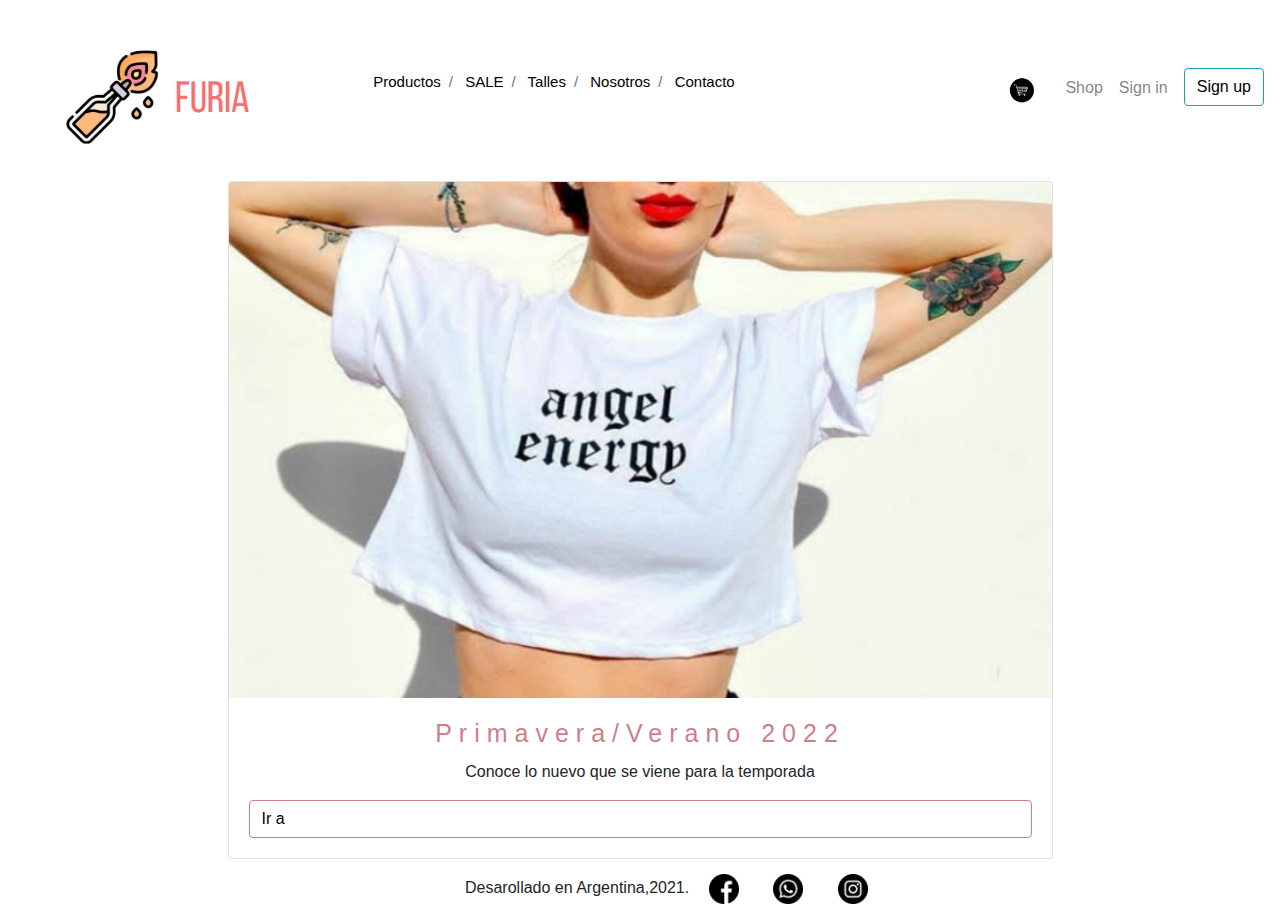
<file: index.html>
<!DOCTYPE html>
<html lang="es">
  <head>
    <meta charset="UTF-8" />
    <meta http-equiv="X-UA-Compatible" content="IE=edge" />
    <meta name="viewport" content="width=device-width, initial-scale=1.0" />
    <title>Furia</title>
    <link rel="icon" type="image/jpg" href="./Img/LOGO.jpg" />
    <link rel="stylesheet" href="./Assets/Css/formato.css" />
    <link rel="preconnect" href="https://fonts.googleapis.com" />
    <link rel="preconnect" href="https://fonts.gstatic.com" crossorigin />
    <link
      rel="stylesheet"
      href="https://maxcdn.bootstrapcdn.com/bootstrap/4.0.0/css/bootstrap.min.css"
      integrity="sha384-Gn5384xqQ1aoWXA+058RXPxPg6fy4IWvTNh0E263XmFcJlSAwiGgFAW/dAiS6JXm"
      crossorigin="anonymous"
    />
  </head>
  <body>
    <header>
      <section>
        <!-- Navbar -->
        <nav class="navbar navbar-expand-md navbar-light">
          <a class="navbar-brand">
            <img src="./Img/logonuevo.png" height="155" alt="Logo" />
          </a>

          <!-- Collapse button -->
          <button
            class="navbar-toggler"
            type="button"
            data-toggle="collapse"
            data-target="#basicExampleNav1"
            aria-controls="basicExampleNav1"
            aria-expanded="false"
            aria-label="Toggle navigation"
          >
            <span class="navbar-toggler-icon"></span>
          </button>

          <!-- navbar -->
          <ol class="breadcrumb">
            <li class="breadcrumb-item">
              <a class="waves-effect" a href="./Views/nosotros.html"
                >Productos</a
              >
            </li>
            <li class="breadcrumb-item">
              <a class="waves-effect" a href="./Views/sale.html">SALE</a>
            </li>
            <li class="breadcrumb-item">
              <a class="waves-effect" a href="./Views/tabladetalles.html"
                >Talles</a
              >
            </li>
            <li class="breadcrumb-item">
              <a class="waves-effect" a href="./Views/nosotros.html"
                >Nosotros</a
              >
            </li>
            <li class="breadcrumb-item">
              <a class="waves-effect" a href="./Views/contacto.html"
                >Contacto</a
              >
            </li>
          </ol>

          <!-- Links -->
          <div class="navbar-collapse" id="basiconav">
            <!-- Right nav -->
            <ul class="navbar-nav ml-auto">
              <li class="nav-item">
                <a href="#!" class="nav-link navbar-link-2 waves-effect">
                  <img
                    src="./Img/carrito.jpg"
                    height="30"
                    alt="carrito compras"
                  />
                  <i class="fas fa-shopping-cart fa-lg"></i>
                </a>
              </li>
              <li class="nav-item">
                <a href="#!" class="nav-link waves-effect"> Shop </a>
              </li>
              <li class="nav-item">
                <a href="#!" class="nav-link waves-effect"> Sign in </a>
              </li>
              <li class="nav-item pl-2 mb-2 mb-md-0">
                <a
                  href="#!"
                  type="button"
                  class="
                    btn btn-outline-info btn-md btn-rounded btn-navbar
                    waves-effect waves-light
                  "
                  >Sign up</a
                >
              </li>
            </ul>
          </div>
        </nav>
      </section>
    </header>
    <!-- Main -->
    <main>
      <section class="principal">
        <div class="container">
          <div class="row justify-content-center">
            <div class="col-sm-9">
              <div>
                <div class="card" style="width: 40">
                  <img
                    src="./Img/principal.jpeg"
                    class="card-img-top"
                    alt="..."
                  />
                  <div class="card-body">
                    <h1 class="card-title">Primavera/Verano 2022</h1>
                    <p class="card-text">
                      Conoce lo nuevo que se viene para la temporada
                    </p>
                    <a href="./Views/productos.html" class="btn btn-primary"
                      >Ir a
                    </a>
                  </div>
                </div>
              </div>
            </div>
          </div>
          <div class="row d-flex justify-content-end fle">
            <div class="col-md-8 col-sm-6">
              <div>
                <div class="social">
                  <footer>
                    Desarollado en Argentina,2021.
                    <a href="#"
                      ><img src="./Img/facebook.png" alt="facebook"
                    /></a>
                    <a href="#"
                      ><img src="./Img/whatsapp.png" alt="whatsapp"
                    /></a>
                    <a href="#"><img src="./Img/instagram.png" alt="inst" /></a>
                  </footer>
                </div>
              </div>
            </div>
          </div>
        </div>
      </section>
    </main>
  </body>
  <!--SCRIPS-->
  <script
    src="https://cdn.jsdelivr.net/npm/@popperjs/core@2.9.3/dist/umd/popper.min.js"
    integrity="sha384-eMNCOe7tC1doHpGoWe/6oMVemdAVTMs2xqW4mwXrXsW0L84Iytr2wi5v2QjrP/xp"
    crossorigin="anonymous"
  ></script>
  <script
    src="https://cdn.jsdelivr.net/npm/bootstrap@5.1.0/dist/js/bootstrap.min.js"
    integrity="sha384-cn7l7gDp0eyniUwwAZgrzD06kc/tftFf19TOAs2zVinnD/C7E91j9yyk5//jjpt/"
    crossorigin="anonymous"
  ></script>
</html>
</file>
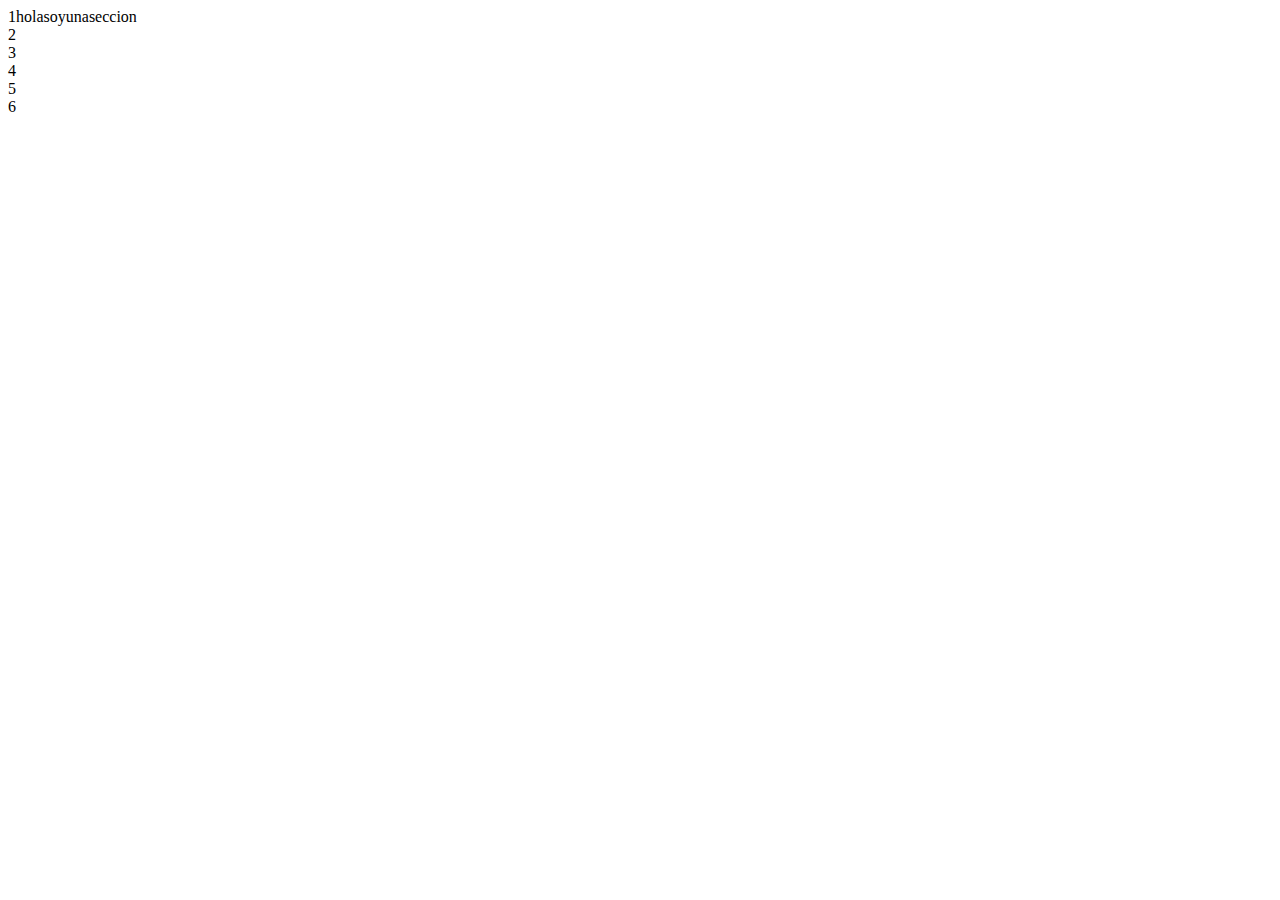
<file: Assets/Css/proyectoMejorado/index.html>
<!DOCTYPE html>
<html lang="es">
  <head>
    <meta charset="UTF-8" />
    <meta http-equiv="X-UA-Compatible" content="IE=edge" />
    <meta name="viewport" content="width=device-width, initial-scale=1.0" />
    <title>│FURIA│</title>
    <link
      rel="icon"
      type="img/jpg"
      href="/Img/LOGO.jpg"
      <link
      rel="stylesheet"
      href="/Assets/Css/proyectoMejorado/nuevo.css"
    />
    <link rel="preconnect" href="https://fonts.googleapis.com" />
    <link rel="preconnect" href="https://fonts.gstatic.com" crossorigin />
    <link
    href="https://fonts.googleapis.com/css2?family=Archivo+Narrow:wght@500&family=Lato&display=swap"
    rel="stylesheet"
  </head>
  <body>
    <div class="grid-container">
      <div class="grid-item1">1holasoyunaseccion</div>
      <div class="grid-item2">2</div>
      <div class="grid-item2">3</div>
      <div class="grid-item2">4</div>
      <div class="grid-item2">5</div>
      <div class="grid-item2">6</div>
    </div>
  </body>
</html>
</file>
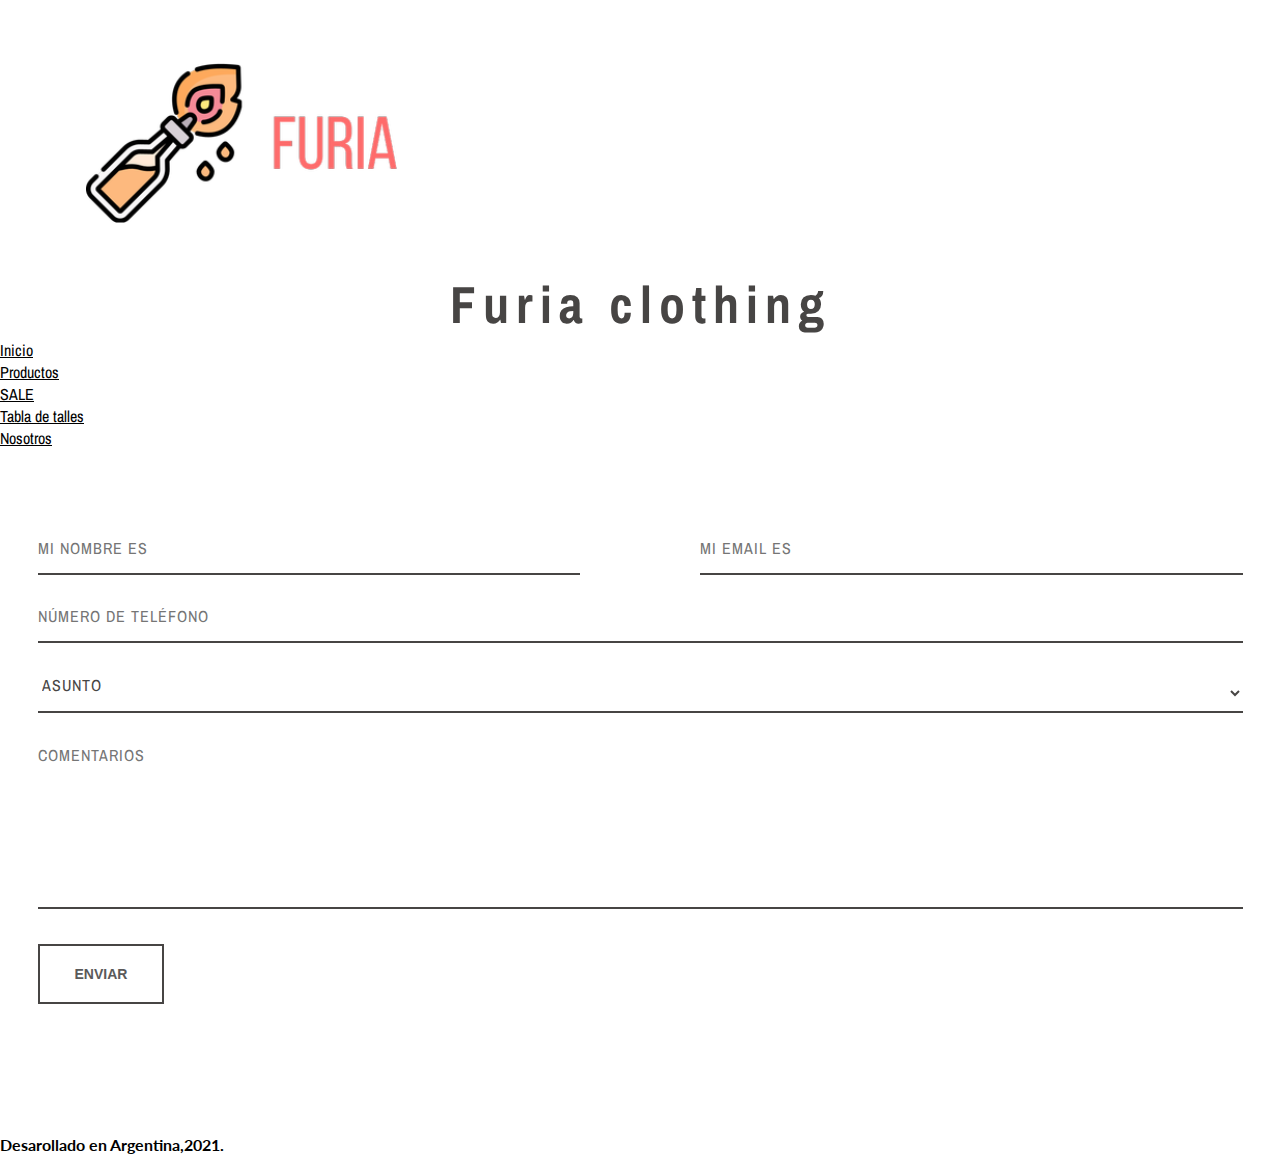
<file: Views/contacto.html>
<!DOCTYPE html>
<html lang="es">
  <head>
    <meta charset="UTF-8" />
    <meta http-equiv="X-UA-Compatible" content="IE=edge" />
    <meta name="viewport" content="width=device-width, initial-scale=1.0" />
    <title>Furia</title>
    <link rel="icon" type="image/jpg" href="../Img/LOGO.jpg" />
    <link rel="stylesheet" href="../Assets/Css/formato.css" />
    <link rel="preconnect" href="https://fonts.googleapis.com" />
    <link rel="preconnect" href="https://fonts.gstatic.com" crossorigin />
    <link
      href="https://fonts.googleapis.com/css2?family=Archivo+Narrow:wght@500&family=Lato&display=swap"
      rel="stylesheet"
    />
    <meta name="viewport" content="width=device-width, initial-scale=1" />
    <!-- Bootstrap CSS -->
    <link
      href="https://cdn.jsdelivr.net/npm/bootstrap@5.1.0/dist/css/bootstrap.min.css"
      rel="stylesheet"
      integrity="sha384-KyZXEAg3QhqLMpG8r+8fhAXLRk2vvoC2f3B09zVXn8CA5QIVfZOJ3BCsw2P0p/We"
      crossorigin="anonymous"
    />
  </head>
  <body class="cuerpo">
    <header>
      <img src="../Img/logonuevo.png" alt="LOGO" />
    </header>
    <main>
      <div class="grid-container">
        <div class="grid-item1">
          <h1 class="titulo">Furia clothing</h1>
        </div>
        <div class="grid-item2">
          <ol class="menu">
            <li><a href="../index.html">Inicio</a></li>
            <li><a href="./productos.html">Productos</a></li>
            <li><a href="./sale.html">SALE</a></li>
            <li><a href="./tabladetalles.html">Tabla de talles</a></li>
            <li><a href="./nosotros.html">Nosotros</a></li>
          </ol>
        </div>
        <div class="grid-item3">
          <form action="#" method="post" id="contact_form">
            <div class="name">
              <label for="name"></label>
              <input
                type="text"
                placeholder="Mi nombre es"
                name="name"
                id="name_input"
                required
              />
            </div>
            <div class="email">
              <label for="email"></label>
              <input
                type="email"
                placeholder="Mi email es"
                name="email"
                id="email_input"
                required
              />
            </div>
            <div class="telephone">
              <label for="name"></label>
              <input
                type="text"
                placeholder="Número de teléfono"
                name="telephone"
                id="telephone_input"
                required
              />
            </div>
            <div class="subject">
              <label for="subject"></label>
              <select
                placeholder="Subject line"
                name="subject"
                id="subject_input"
                required
              >
                <option disabled hidden selected>Asunto</option>
                <option>Cambios y devoluciones</option>
                <option>Comentarios o sugerencias</option>
                <option>Dudas</option>
                <option>Compra por mayor</option>
              </select>
            </div>
            <div class="message">
              <label for="message"></label>
              <textarea
                name="message"
                placeholder="Comentarios"
                id="message_input"
                cols="30"
                rows="5"
                required
              ></textarea>
            </div>
            <div class="submit">
              <input type="submit" value="Enviar" id="form_button" />
            </div>
          </form>
        </div>
        <br />
        <br />
        <div class="grid-item4">
          <footer><strong> Desarollado en Argentina,2021. </strong></footer>
        </div>
      </div>
    </main>
    <!--SCRIPS-->
    <script
      src="https://cdn.jsdelivr.net/npm/@popperjs/core@2.9.3/dist/umd/popper.min.js"
      integrity="sha384-eMNCOe7tC1doHpGoWe/6oMVemdAVTMs2xqW4mwXrXsW0L84Iytr2wi5v2QjrP/xp"
      crossorigin="anonymous"
    ></script>
    <script
      src="https://cdn.jsdelivr.net/npm/bootstrap@5.1.0/dist/js/bootstrap.min.js"
      integrity="sha384-cn7l7gDp0eyniUwwAZgrzD06kc/tftFf19TOAs2zVinnD/C7E91j9yyk5//jjpt/"
      crossorigin="anonymous"
    ></script>
  </body>
</html>
</file>
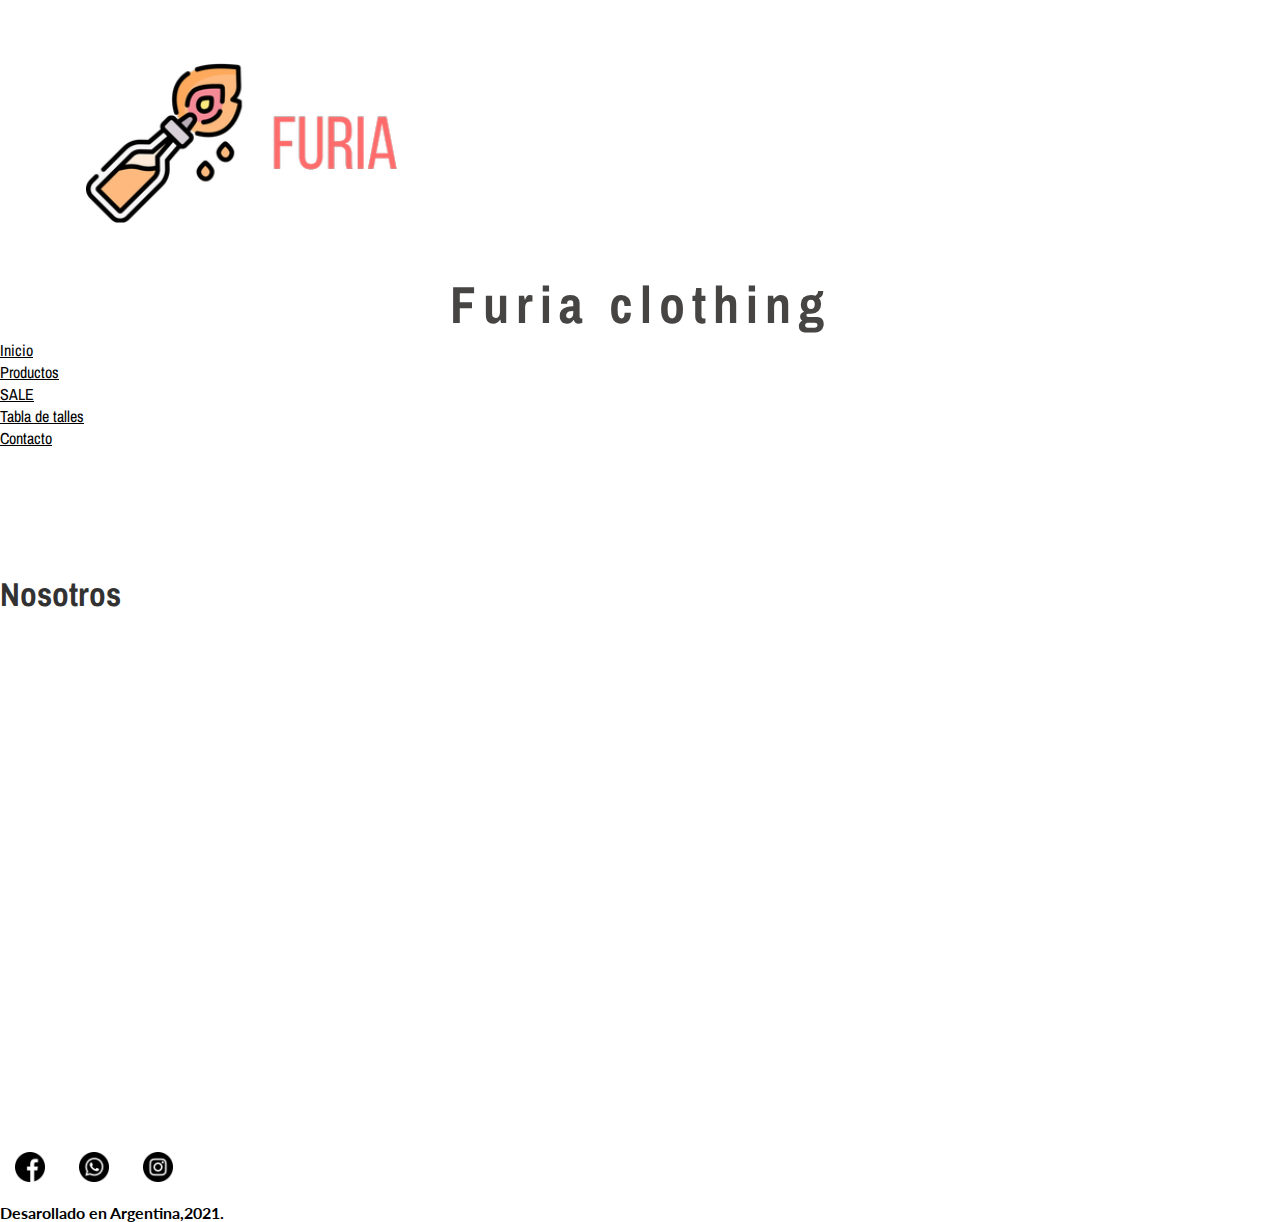
<file: Views/nosotros.html>
<!DOCTYPE html>
<html lang="es">
  <head>
    <meta charset="UTF-8" />
    <meta http-equiv="X-UA-Compatible" content="IE=edge" />
    <meta name="viewport" content="width=device-width, initial-scale=1.0" />
    <title>Furia</title>
    <link rel="icon" type="image/jpg" href="../Img/LOGO.jpg" />
    <link rel="stylesheet" href="../Assets/Css/formato.css" />
    <link rel="preconnect" href="https://fonts.googleapis.com" />
    <link rel="preconnect" href="https://fonts.gstatic.com" crossorigin />
    <link
      href="https://fonts.googleapis.com/css2?family=Archivo+Narrow:wght@500&family=Lato&display=swap"
      rel="stylesheet"
    />
    <meta name="viewport" content="width=device-width, initial-scale=1" />
    <!-- Bootstrap CSS -->
    <link
      href="https://cdn.jsdelivr.net/npm/bootstrap@5.1.0/dist/css/bootstrap.min.css"
      rel="stylesheet"
      integrity="sha384-KyZXEAg3QhqLMpG8r+8fhAXLRk2vvoC2f3B09zVXn8CA5QIVfZOJ3BCsw2P0p/We"
      crossorigin="anonymous"
    />
  </head>
  <body class="cuerpo">
    <header>
      <img src="../Img/logonuevo.png" alt="LOGO" />
    </header>
    <main>
      <div class="grid-container">
        <div class="grid-item1">
          <h1 class="titulo">Furia clothing</h1>
        </div>
        <div class="grid-item2">
          <ol class="menu">
            <li><a href="../index.html">Inicio</a></li>
            <li><a href="./productos.html">Productos</a></li>
            <li><a href="./sale.html">SALE</a></li>
            <li><a href="./tabladetalles.html">Tabla de talles</a></li>
            <li><a href="./contacto.html">Contacto</a></li>
        </div>
        <div class="grid-item3">
          <article>
            <h2 class="subtitulos">Nosotros</h2>
            <br />
            <iframe
              src="https://www.google.com/maps/embed?pb=!1m18!1m12!1m3!1d3285.9931050064733!2d-58.466868585197034!3d-34.553729962361!2m3!1f0!2f0!3f0!3m2!1i1024!2i768!4f13.1!3m3!1m2!1s0x95bcb682f37a35e1%3A0xdd26323f89044b17!2sAv.%20Cabildo%203100%2C%20Buenos%20Aires!5e0!3m2!1ses!2sar!4v1628018675879!5m2!1ses!2sar"
              width="600"
              height="450"
              style="border: 0"
              allowfullscreen=""
              loading="lazy"
            ></iframe>
          </article>
        </div>
        <br />
        <br />
        <div class="grid-item4">
          <article>
            <div class="social">
              <h3>
                <a href="#"><img src="../Img/facebook.png" alt="facebook" /></a>
                <a href="#"><img src="../Img/whatsapp.png" alt="whatsapp" /></a>
                <a href="#"><img src="../Img/instagram.png" alt="inst" /></a>
              </h3>
            </div>
          </article>
          <footer><strong> Desarollado en Argentina,2021. </strong></footer>
        </div>
      </div>
    </main>
    <!--SCRIPS-->
    <script
      src="https://cdn.jsdelivr.net/npm/@popperjs/core@2.9.3/dist/umd/popper.min.js"
      integrity="sha384-eMNCOe7tC1doHpGoWe/6oMVemdAVTMs2xqW4mwXrXsW0L84Iytr2wi5v2QjrP/xp"
      crossorigin="anonymous"
    ></script>
    <script
      src="https://cdn.jsdelivr.net/npm/bootstrap@5.1.0/dist/js/bootstrap.min.js"
      integrity="sha384-cn7l7gDp0eyniUwwAZgrzD06kc/tftFf19TOAs2zVinnD/C7E91j9yyk5//jjpt/"
      crossorigin="anonymous"
    ></script>
  </body>
</html>
</file>
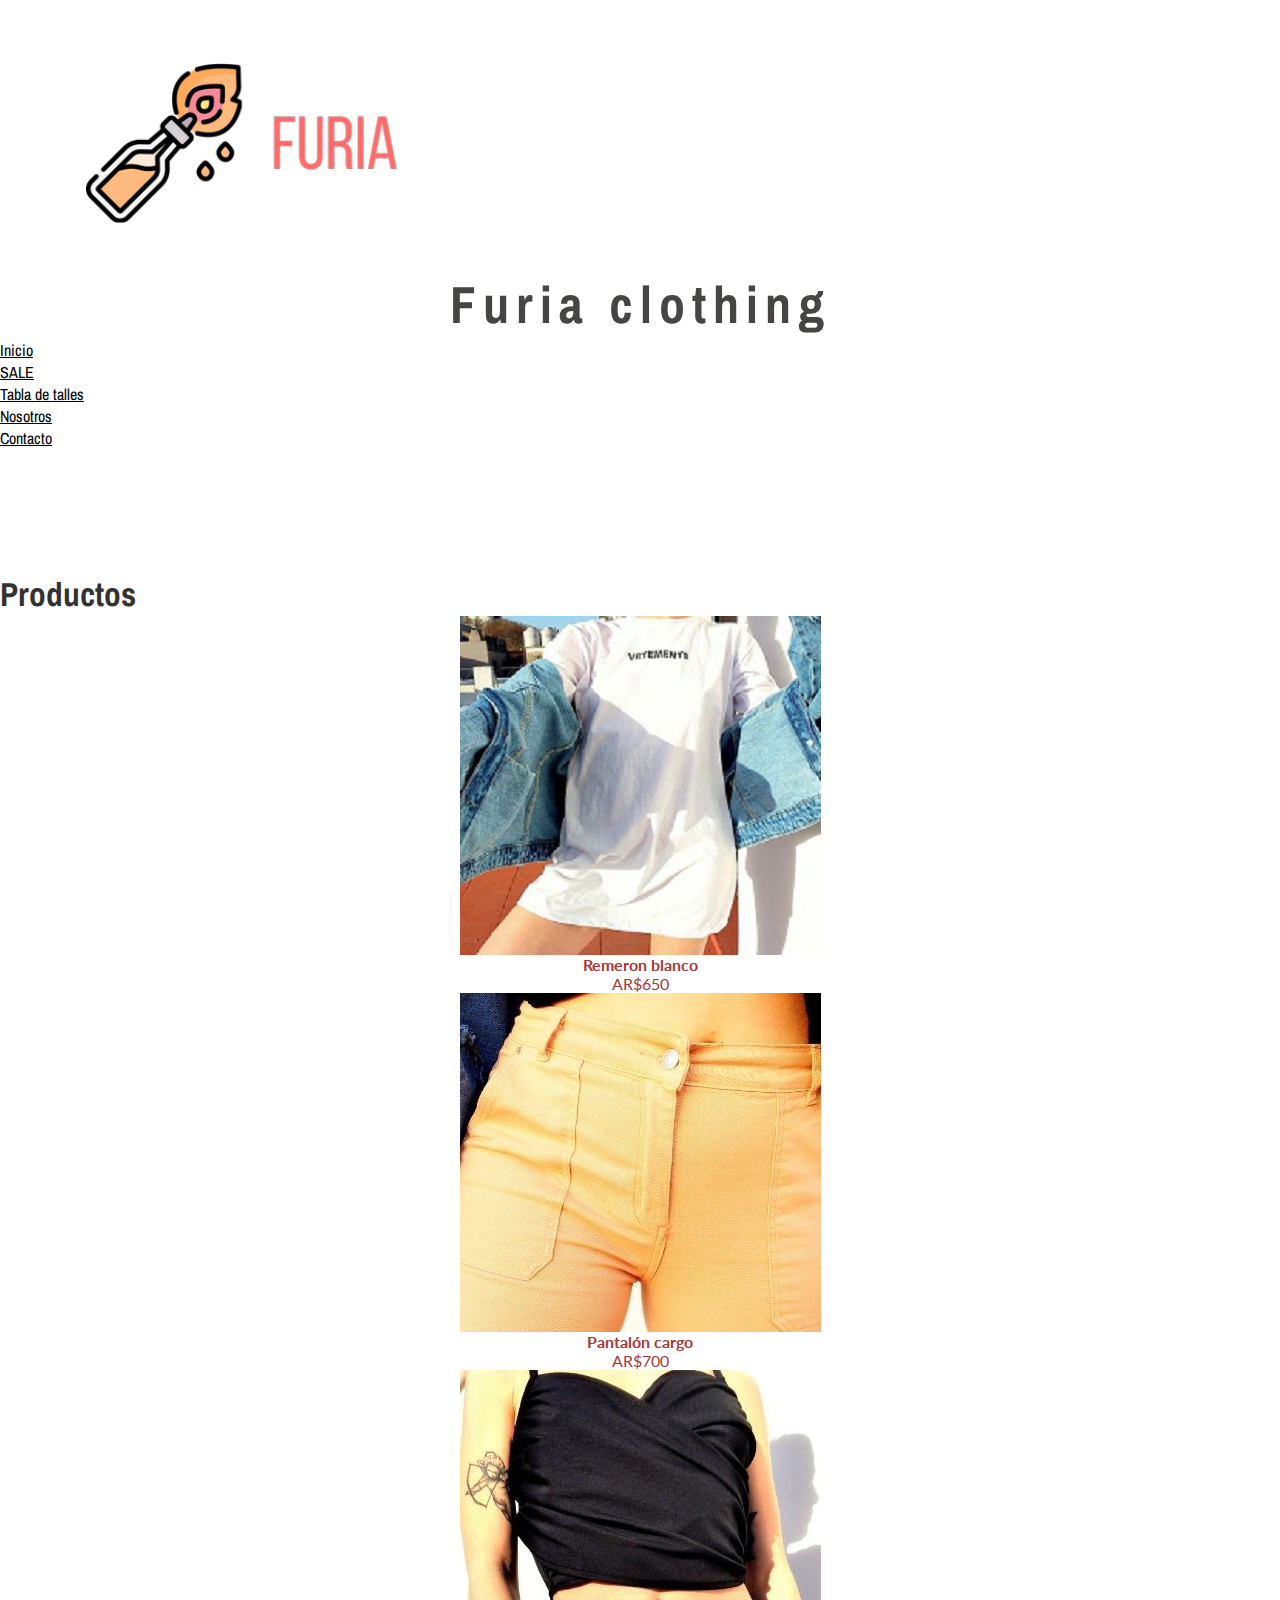
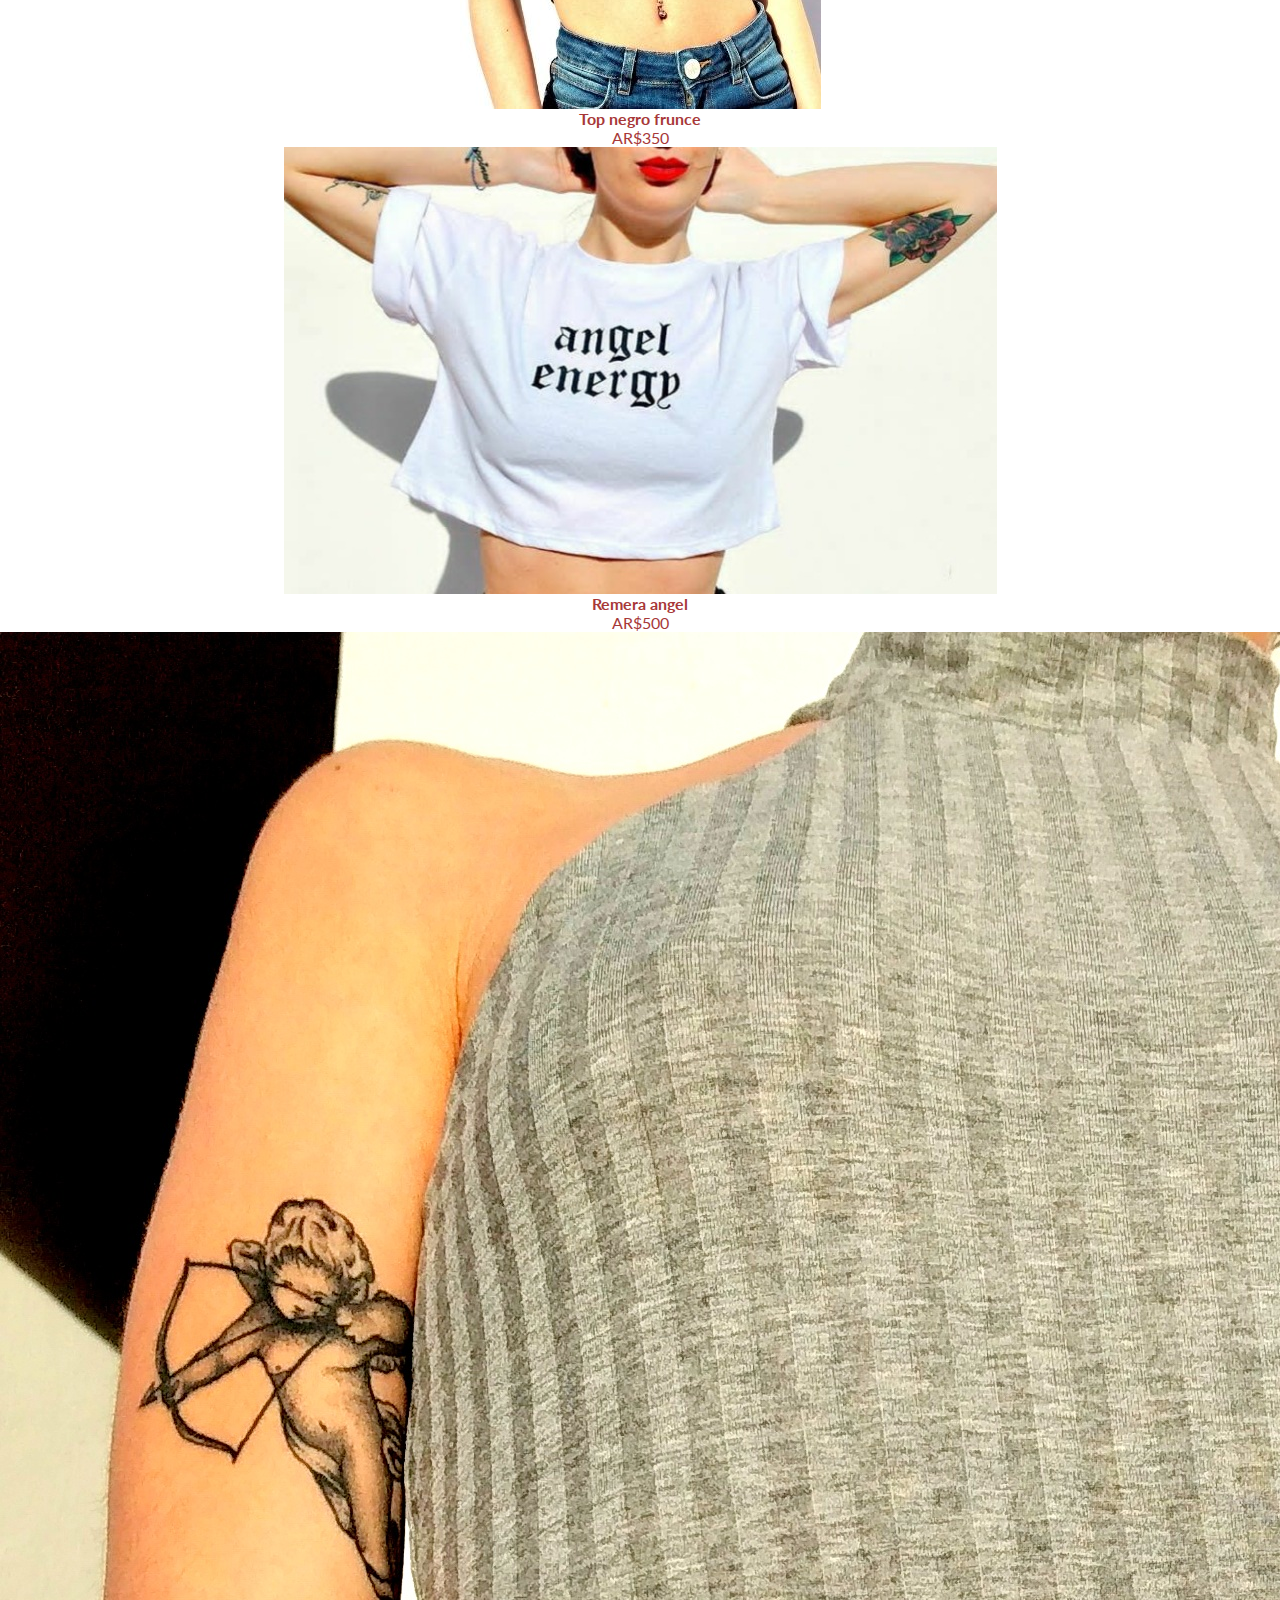
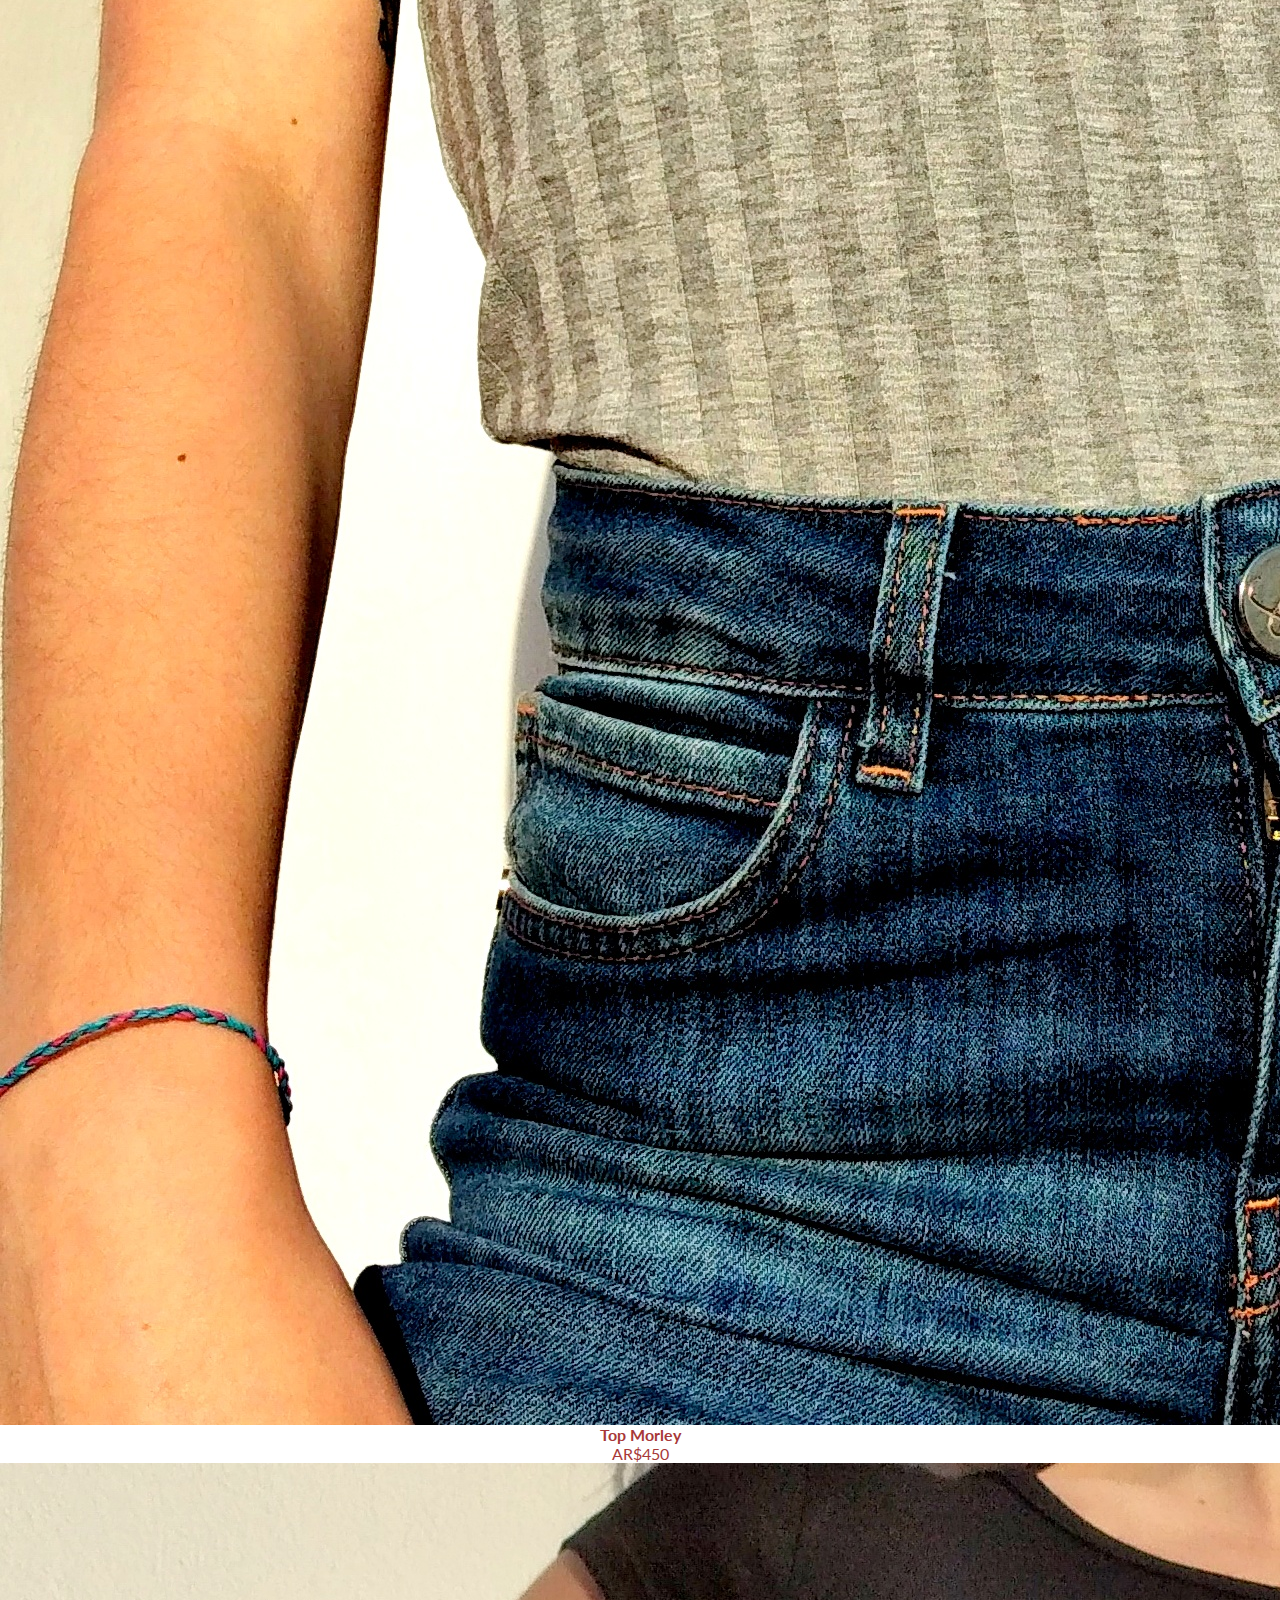
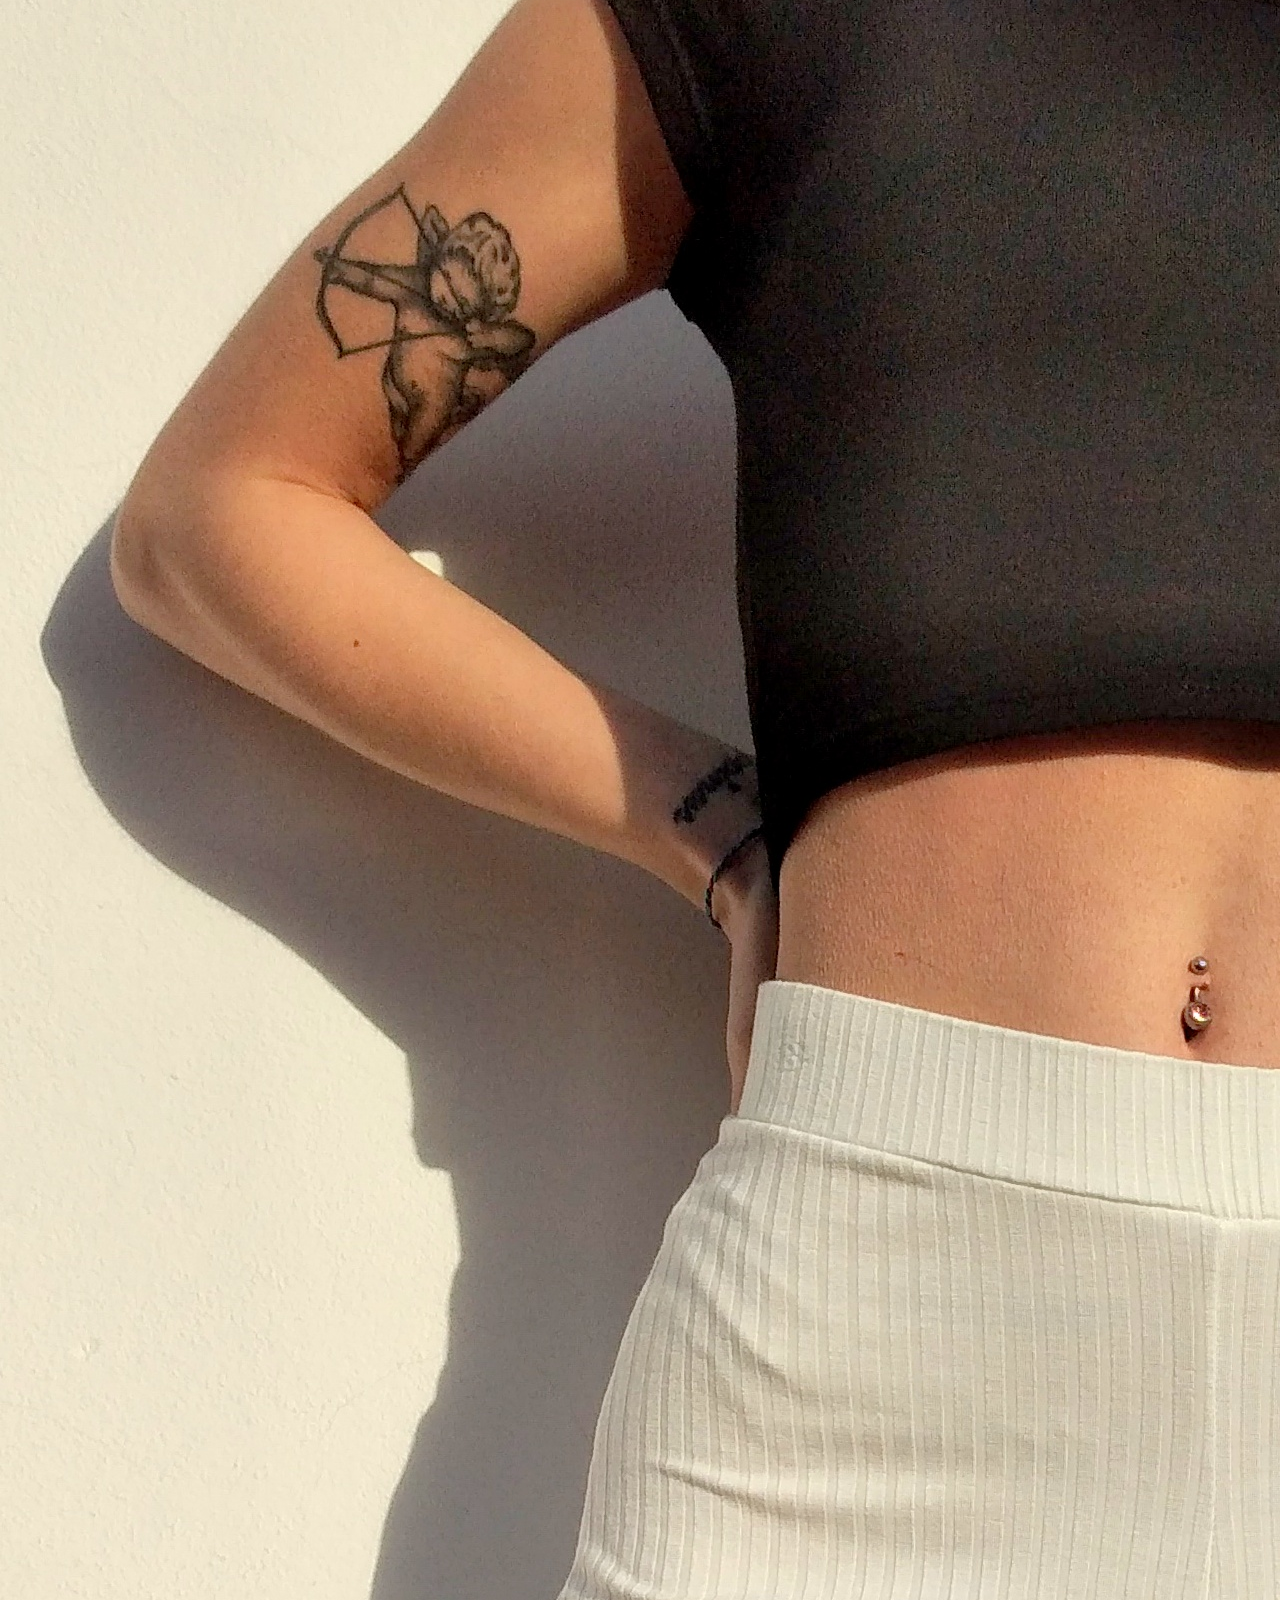
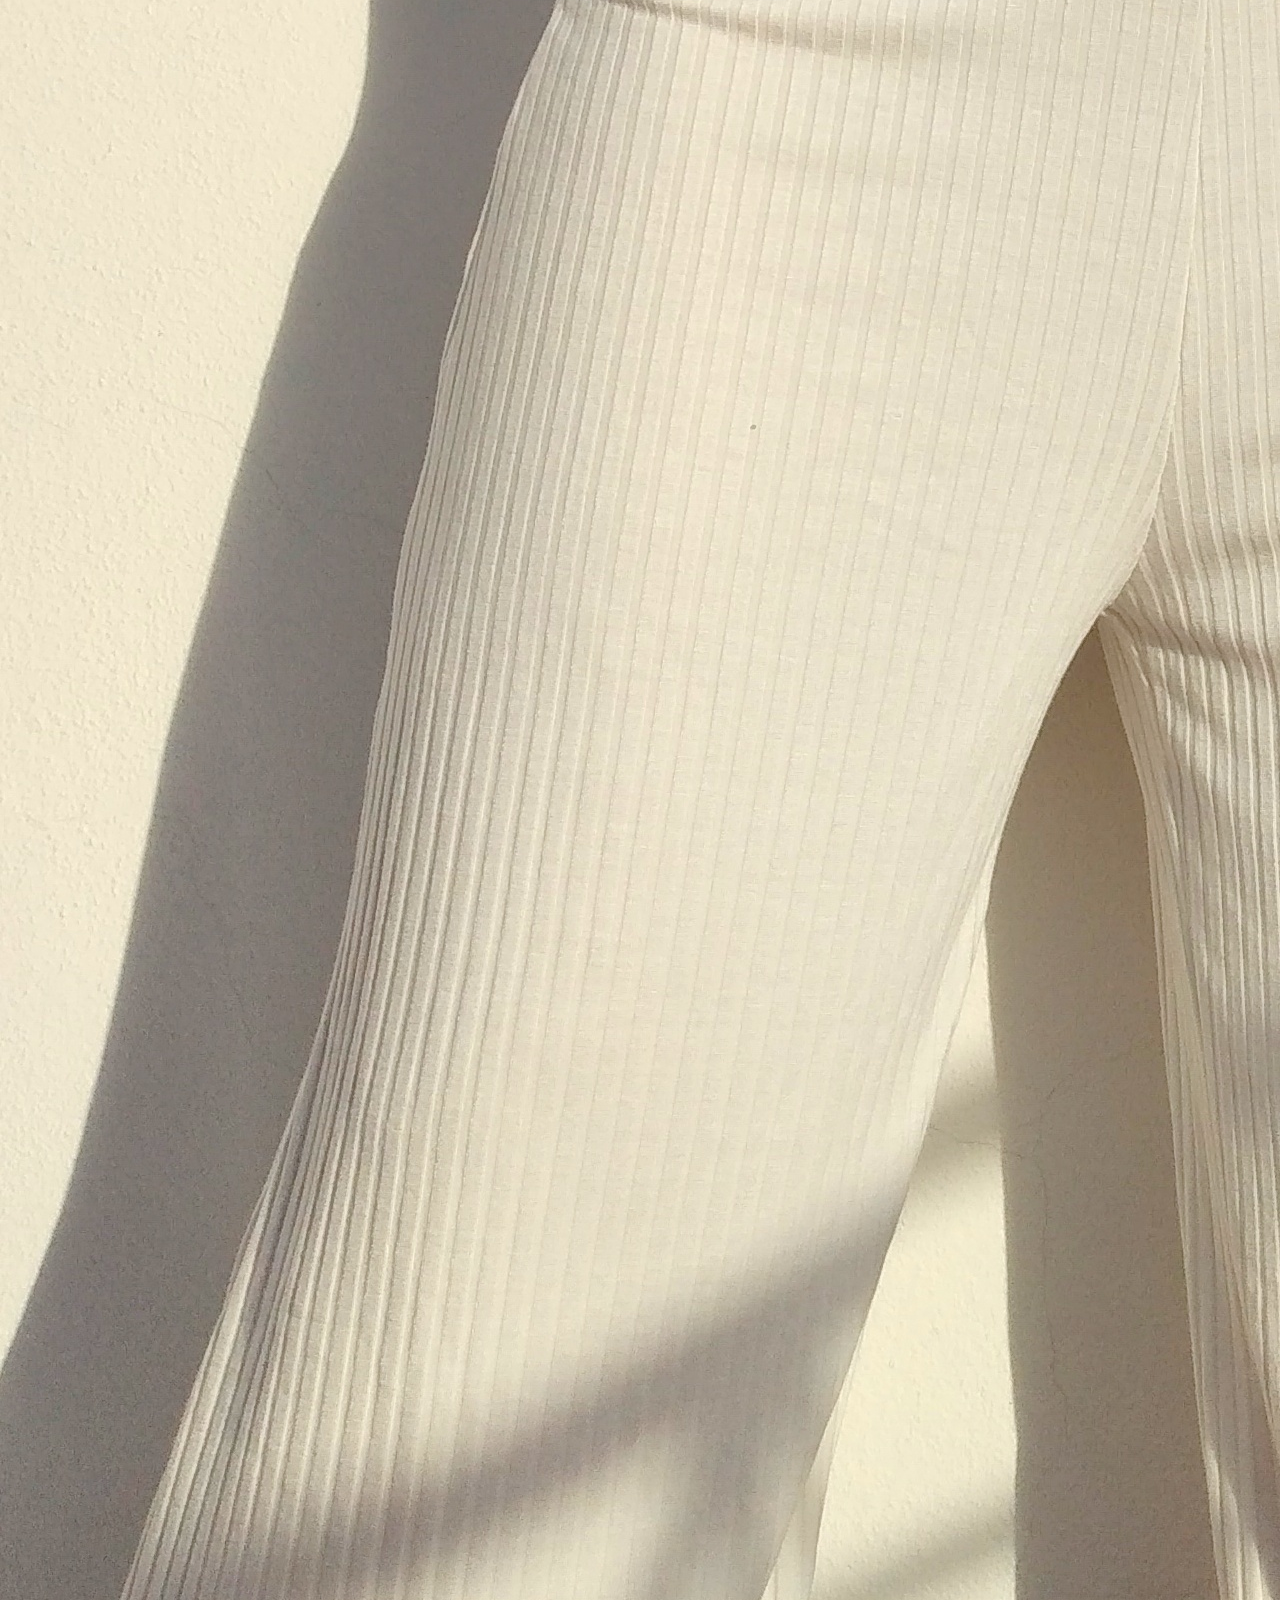
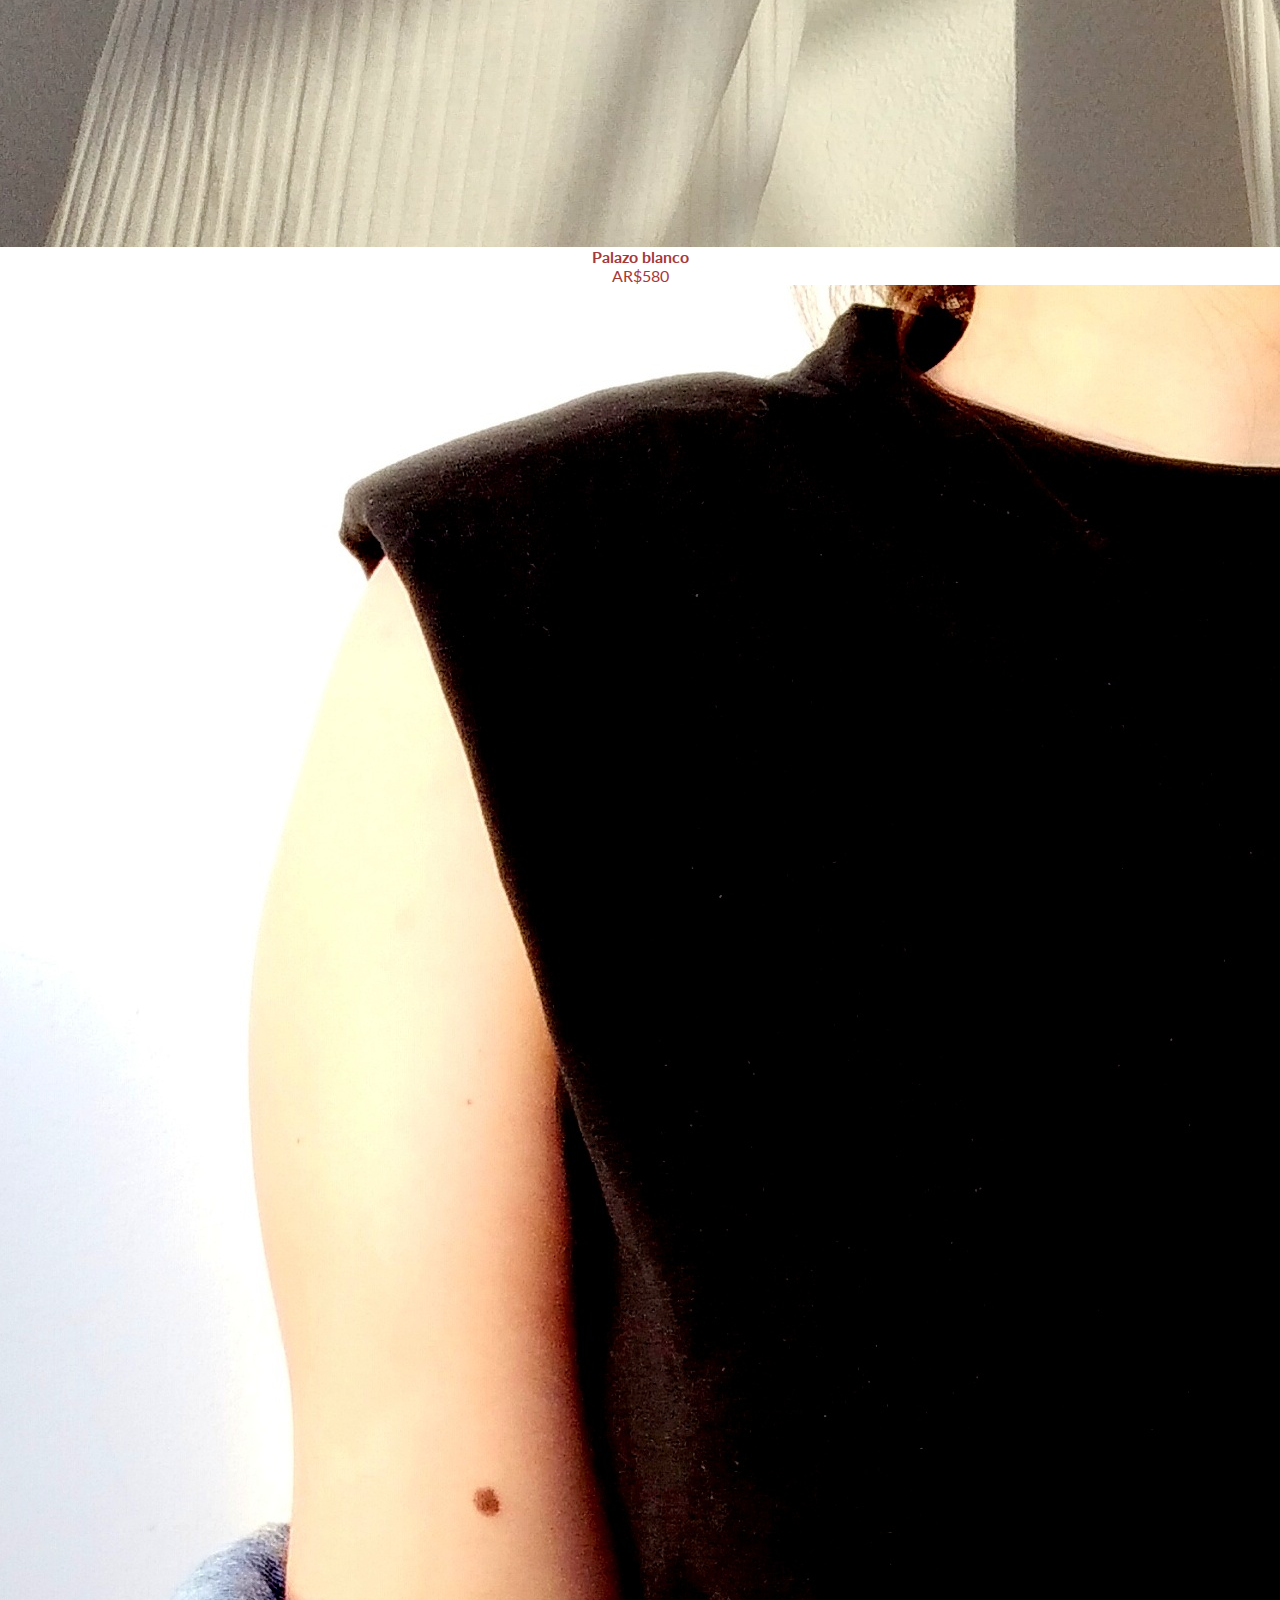
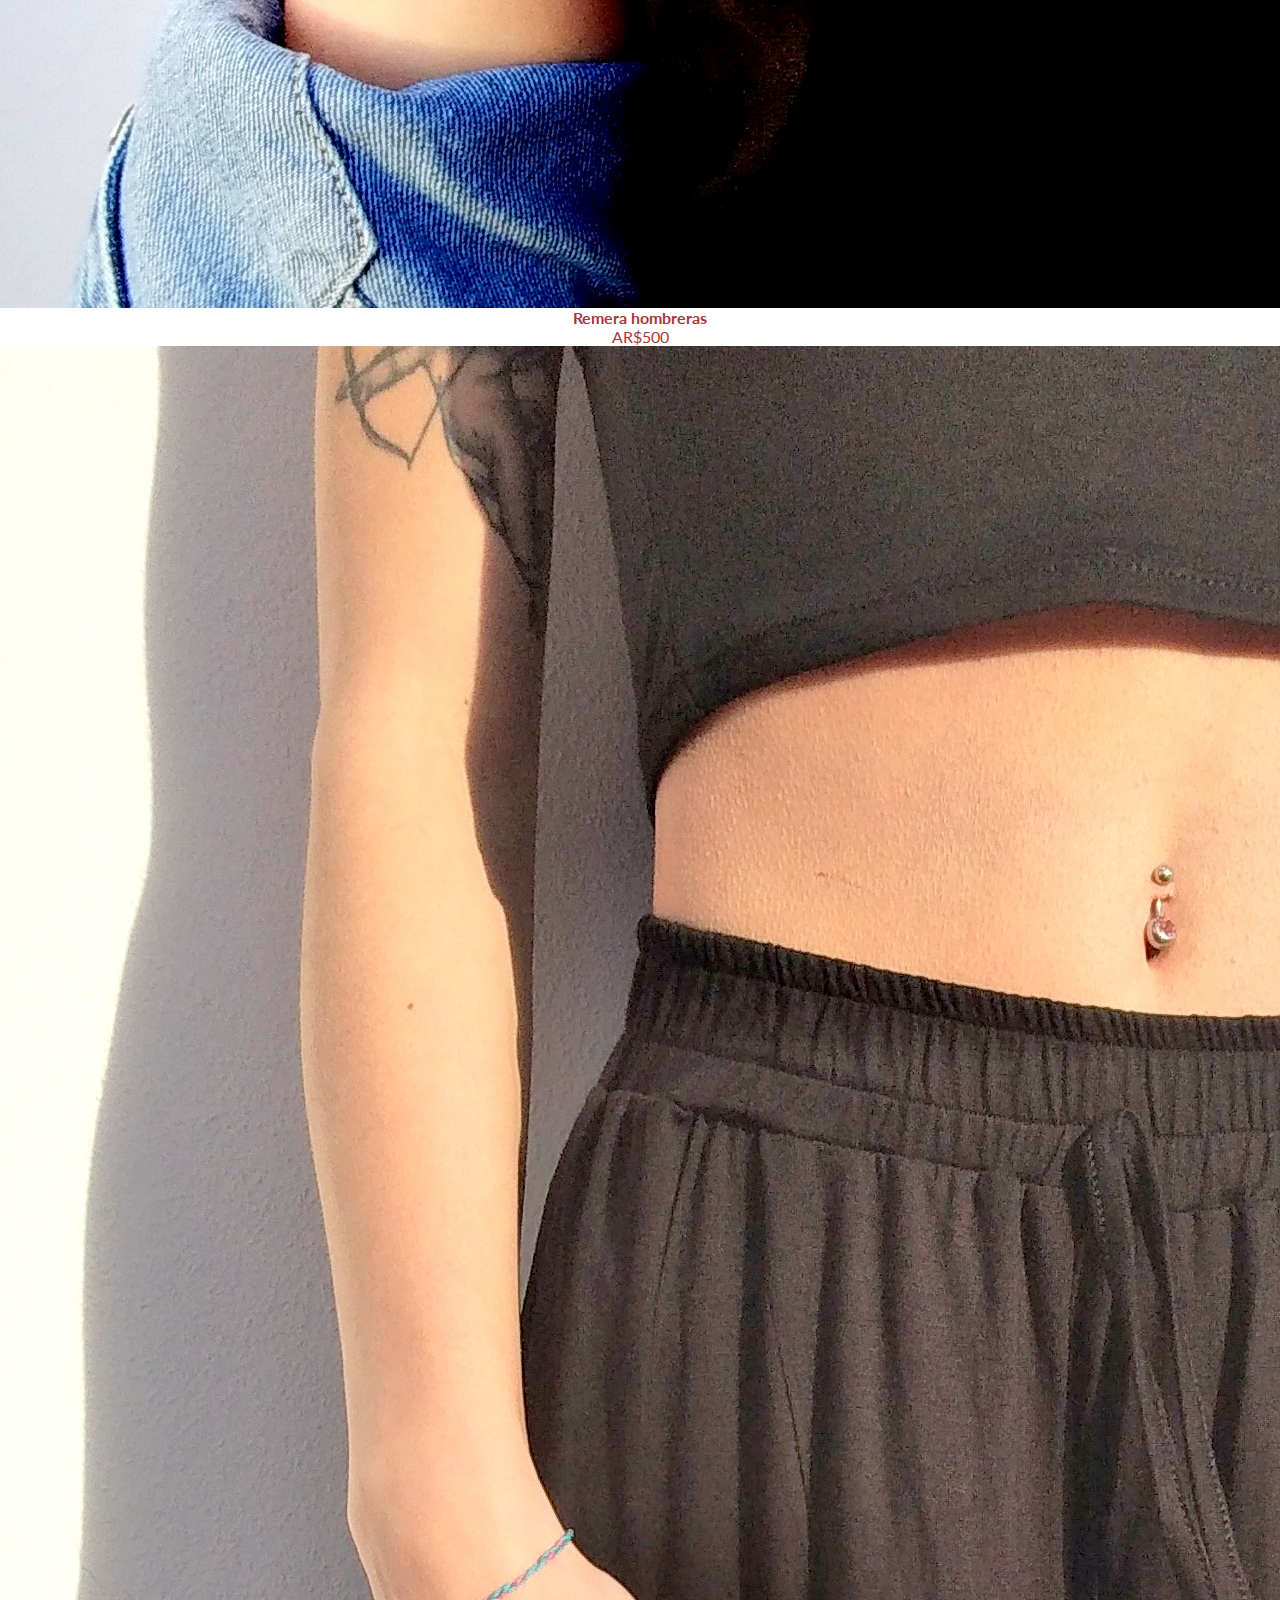
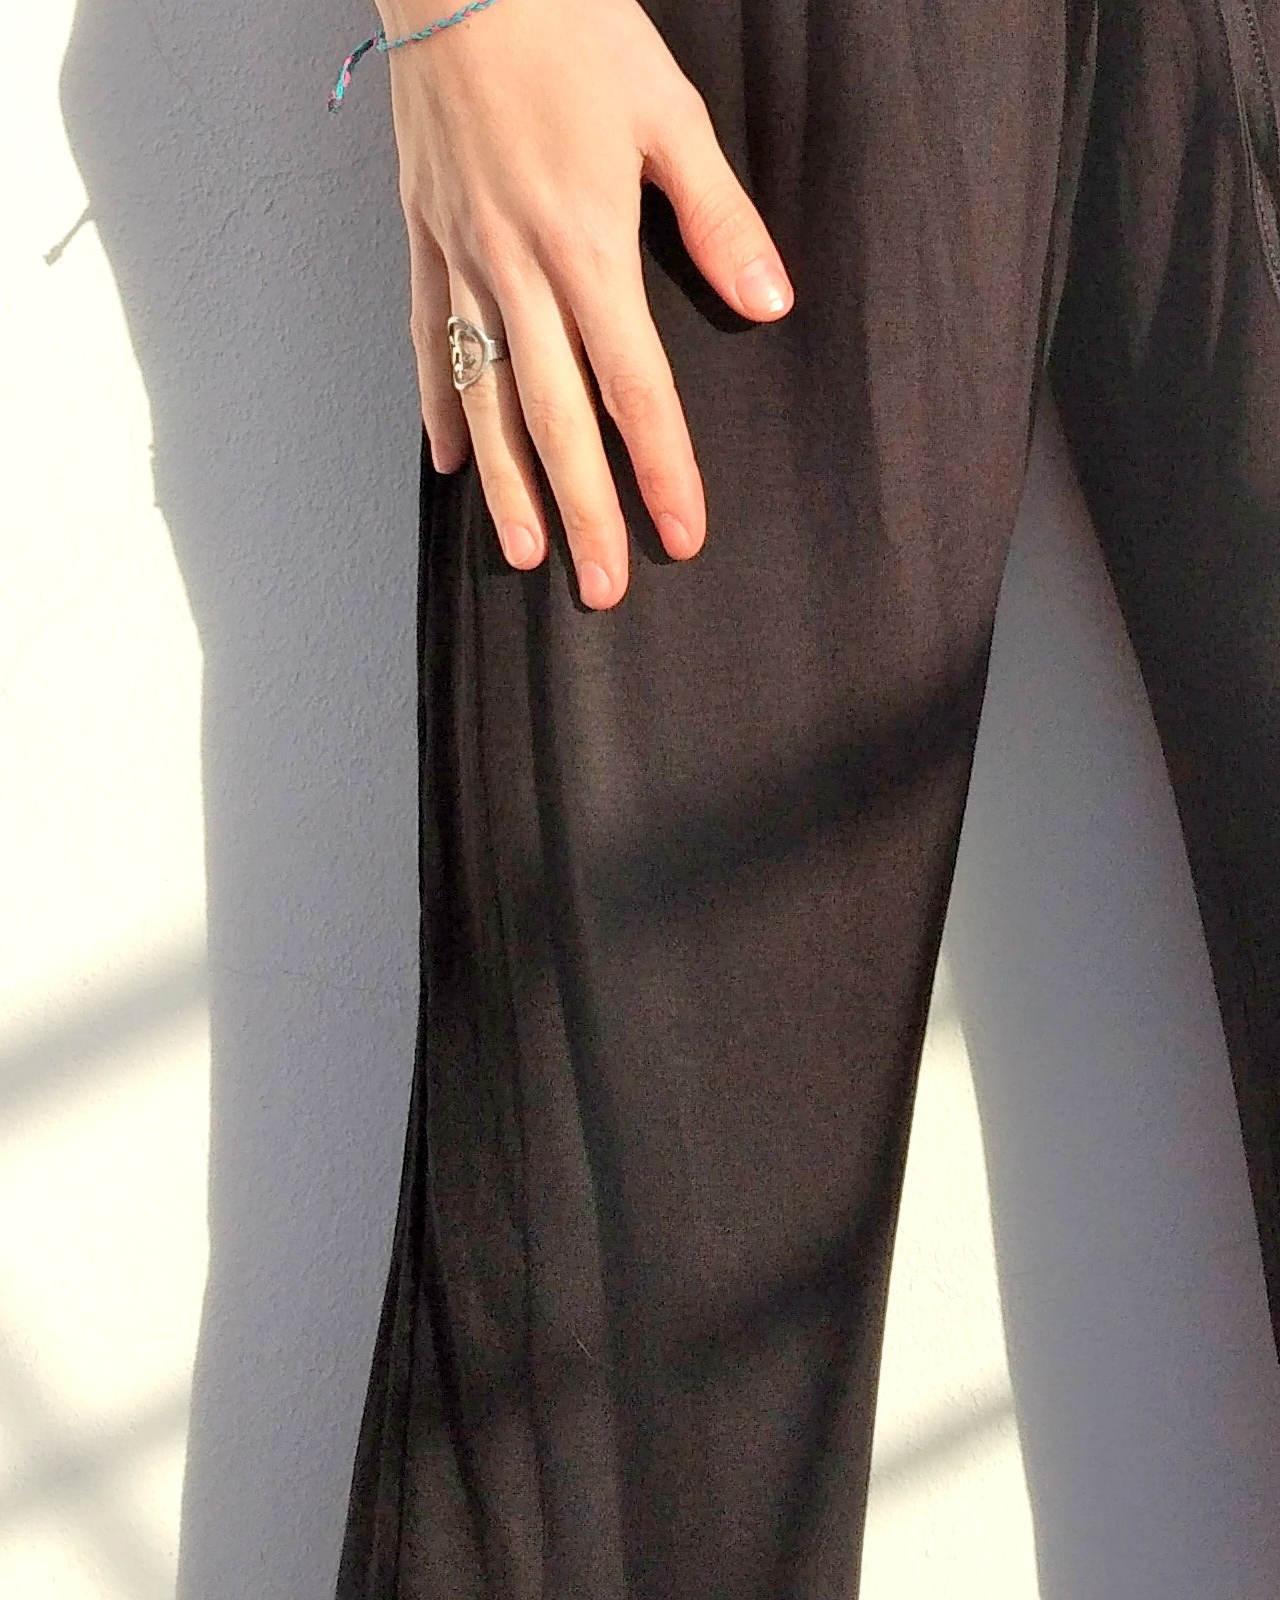
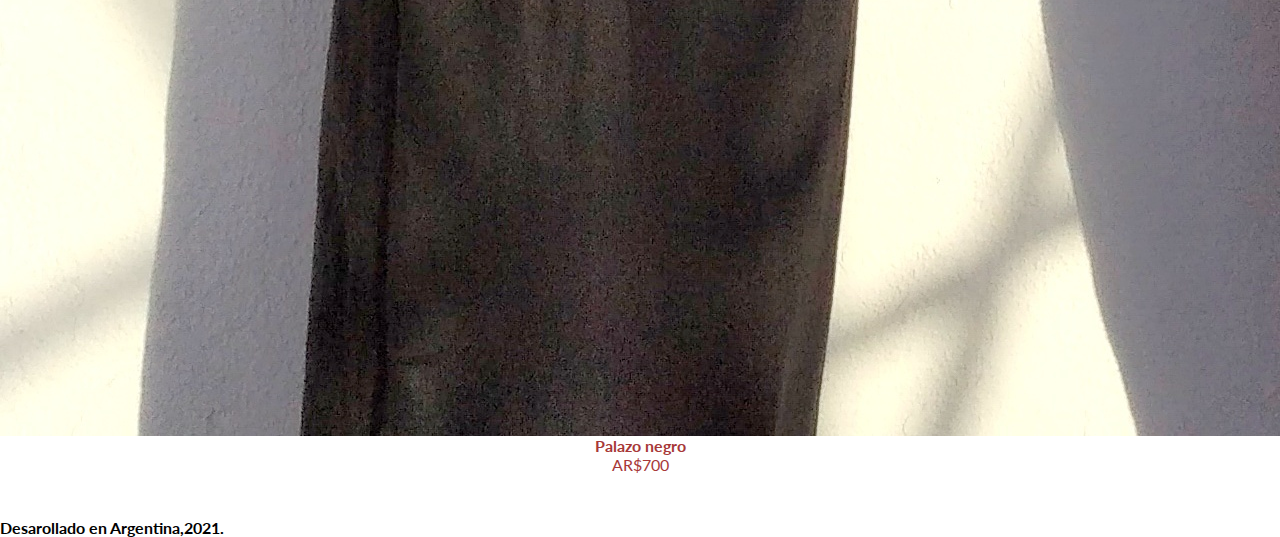
<file: Views/productos.html>
<!DOCTYPE html>
<html lang="es">
  <head>
    <meta charset="UTF-8" />
    <meta http-equiv="X-UA-Compatible" content="IE=edge" />
    <meta name="viewport" content="width=device-width, initial-scale=1.0" />
    <title>Furia</title>
    <link rel="icon" type="image/jpg" href="../Img/LOGO.jpg" />
    <link rel="stylesheet" href="../Assets/Css/formato.css" />
    <link rel="preconnect" href="https://fonts.googleapis.com" />
    <link rel="preconnect" href="https://fonts.gstatic.com" crossorigin />
    <link
      href="https://fonts.googleapis.com/css2?family=Archivo+Narrow:wght@500&family=Lato&display=swap"
      rel="stylesheet"
    />
    <meta name="viewport" content="width=device-width, initial-scale=1" />
    <!-- Bootstrap CSS -->
    <link
      href="https://cdn.jsdelivr.net/npm/bootstrap@5.1.0/dist/css/bootstrap.min.css"
      rel="stylesheet"
      integrity="sha384-KyZXEAg3QhqLMpG8r+8fhAXLRk2vvoC2f3B09zVXn8CA5QIVfZOJ3BCsw2P0p/We"
      crossorigin="anonymous"
    />
  </head>
  <body class="cuerpo">
    <header>
      <img src="../Img/logonuevo.png" alt="LOGO" />
    </header>
    <main>
      <div class="grid-container">
        <div class="grid-item1">
          <h1 class="titulo">Furia clothing</h1>
        </div>
        <div class="grid-item2">
          <ol class="menu">
            <li><a href="../index.html">Inicio</a></li>
            <li><a href="./sale.html">SALE</a></li>
            <li><a href="./tabladetalles.html">Tabla de talles</a></li>
            <li><a href="./nosotros.html">Nosotros</a></li>
            <li><a href="./contacto.html">Contacto</a></li>
          </ol>
        </div>
        <div class="grid-item3">
          <article>
            <h2 class="subtitulos">Productos</h2>
          </article>
          <section>
            <div>
              <img src="../Img/remeron blanco.jpg" alt="Remeron blanco" />
              <strong>
                <p class="textos">Remeron blanco</p>
              </strong>
              <p class="textos">AR$650</p>
            </div>
            <div>
              <img src="../Img/Cargo.jpg" alt="Cargo" />
              <strong>
                <p class="textos">Pantalón cargo</p>
              </strong>
              <p class="textos">AR$700</p>
            </div>
            <div>
              <img src="../Img/Top frunce.jpg" alt="Top frunce" />
              <strong>
                <p class="textos">Top negro frunce</p>
              </strong>
              <p class="textos">AR$350</p>
            </div>
            <div>
              <img src="../Img/principal.jpeg" alt="Remera angel" />
              <strong>
                <p class="textos">Remera angel</p>
              </strong>
              <p class="textos">AR$500</p>
            </div>
            <div>
              <img src="../Img/Morley.jpg" alt="Morley" />
              <strong>
                <p class="textos">Top Morley</p>
              </strong>
              <p class="textos">AR$450</p>
            </div>
            <div>
              <img src="../Img/palazo blanco.jpg" alt="Palazo blanco" />
              <strong>
                <p class="textos">Palazo blanco</p>
              </strong>
              <p class="textos">AR$580</p>
            </div>
            <div>
              <img src="../Img/Remera hombreras.jpg" alt="Remera hombreras" />
              <strong>
                <p class="textos">Remera hombreras</p>
              </strong>
              <p class="textos">AR$500</p>
            </div>
            <div>
              <img src="../Img/palazo negro.jpg" alt="Palazo negro" />
              <strong>
                <p class="textos">Palazo negro</p>
              </strong>
              <p class="textos">AR$700</p>
            </div>
          </section>
        </div>
        <br />
        <br />
        <div class="grid-item4">
          <footer><strong> Desarollado en Argentina,2021. </strong></footer>
        </div>
      </div>
    </main>
    <!--SCRIPS-->
    <script
      src="https://cdn.jsdelivr.net/npm/@popperjs/core@2.9.3/dist/umd/popper.min.js"
      integrity="sha384-eMNCOe7tC1doHpGoWe/6oMVemdAVTMs2xqW4mwXrXsW0L84Iytr2wi5v2QjrP/xp"
      crossorigin="anonymous"
    ></script>
    <script
      src="https://cdn.jsdelivr.net/npm/bootstrap@5.1.0/dist/js/bootstrap.min.js"
      integrity="sha384-cn7l7gDp0eyniUwwAZgrzD06kc/tftFf19TOAs2zVinnD/C7E91j9yyk5//jjpt/"
      crossorigin="anonymous"
    ></script>
  </body>
</html>
</file>
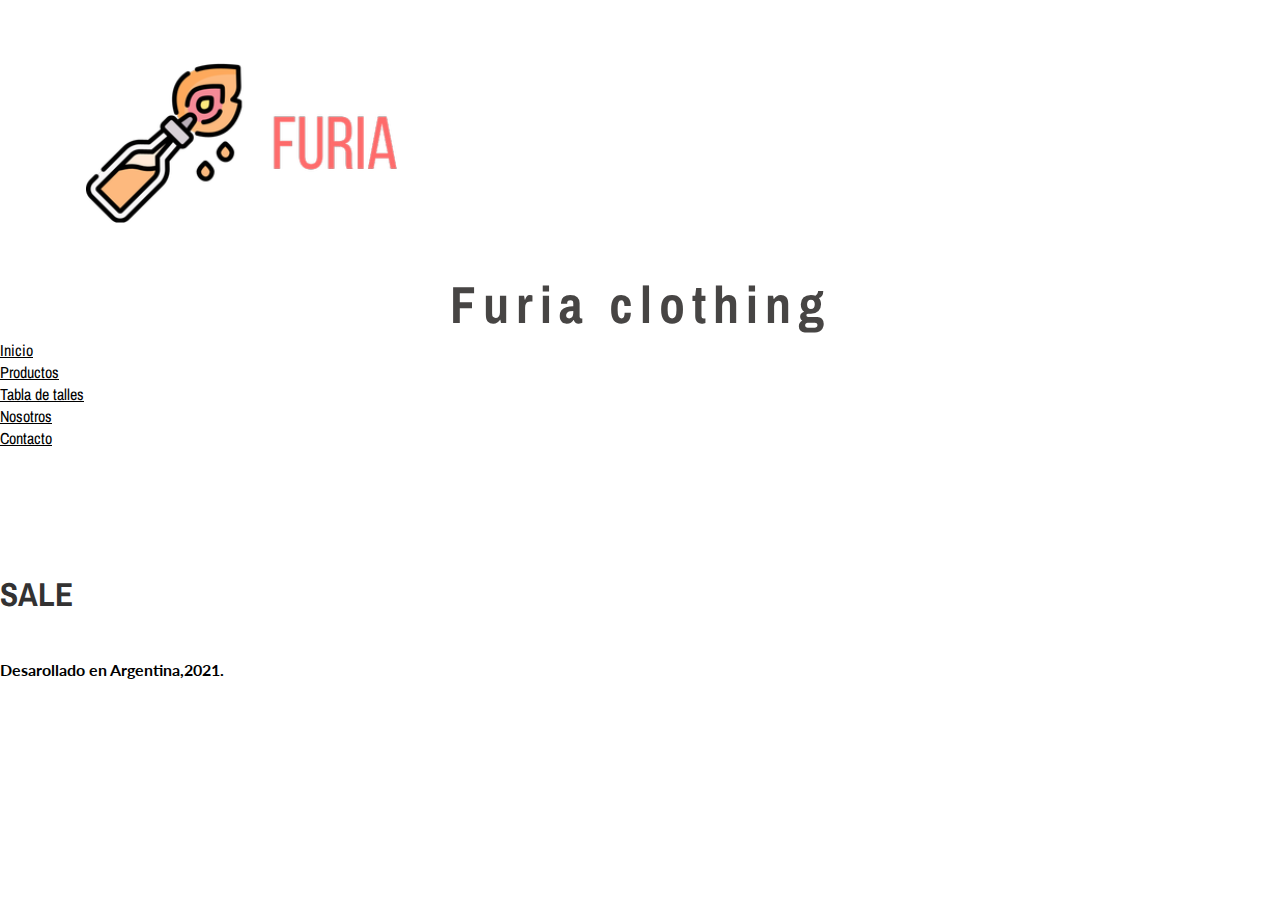
<file: Views/sale.html>
<!DOCTYPE html>
<html lang="es">
  <head>
    <meta charset="UTF-8" />
    <meta http-equiv="X-UA-Compatible" content="IE=edge" />
    <meta name="viewport" content="width=device-width, initial-scale=1.0" />
    <title>Furia</title>
    <link rel="icon" type="image/jpg" href="../Img/LOGO.jpg" />
    <link rel="stylesheet" href="../Assets/Css/formato.css" />
    <link rel="preconnect" href="https://fonts.googleapis.com" />
    <link rel="preconnect" href="https://fonts.gstatic.com" crossorigin />
    <link
      href="https://fonts.googleapis.com/css2?family=Archivo+Narrow:wght@500&family=Lato&display=swap"
      rel="stylesheet"
    />
    <meta name="viewport" content="width=device-width, initial-scale=1" />
    <!-- Bootstrap CSS -->
    <link
      href="https://cdn.jsdelivr.net/npm/bootstrap@5.1.0/dist/css/bootstrap.min.css"
      rel="stylesheet"
      integrity="sha384-KyZXEAg3QhqLMpG8r+8fhAXLRk2vvoC2f3B09zVXn8CA5QIVfZOJ3BCsw2P0p/We"
      crossorigin="anonymous"
    />
  </head>

  <body class="cuerpo">
    <header>
      <img src="../Img/logonuevo.png" alt="LOGO" />
    </header>
    <main>
      <div class="grid-container">
        <div class="grid-item1">
          <h1 class="titulo">Furia clothing</h1>
        </div>
        <div class="grid-item2">
          <ol class="menu">
            <li><a href="../index.html">Inicio</a></li>
            <li><a href="./productos.html">Productos</a></li>
            <li><a href="./tabladetalles.html">Tabla de talles</a></li>
            <li><a href="./nosotros.html">Nosotros</a></li>
            <li><a href="./contacto.html">Contacto</a></li>
          </ol>
        </div>
        <div class="grid-item3">
          <article>
            <h2 class="subtitulos">SALE</h2>
          </article>
        </div>
        <br />
        <br />
        <div class="grid-item4">
          <footer><strong> Desarollado en Argentina,2021. </strong></footer>
        </div>
      </div>
    </main>
    <!--SCRIPS-->
    <script
      src="https://cdn.jsdelivr.net/npm/@popperjs/core@2.9.3/dist/umd/popper.min.js"
      integrity="sha384-eMNCOe7tC1doHpGoWe/6oMVemdAVTMs2xqW4mwXrXsW0L84Iytr2wi5v2QjrP/xp"
      crossorigin="anonymous"
    ></script>
    <script
      src="https://cdn.jsdelivr.net/npm/bootstrap@5.1.0/dist/js/bootstrap.min.js"
      integrity="sha384-cn7l7gDp0eyniUwwAZgrzD06kc/tftFf19TOAs2zVinnD/C7E91j9yyk5//jjpt/"
      crossorigin="anonymous"
    ></script>
  </body>
</html>
</file>
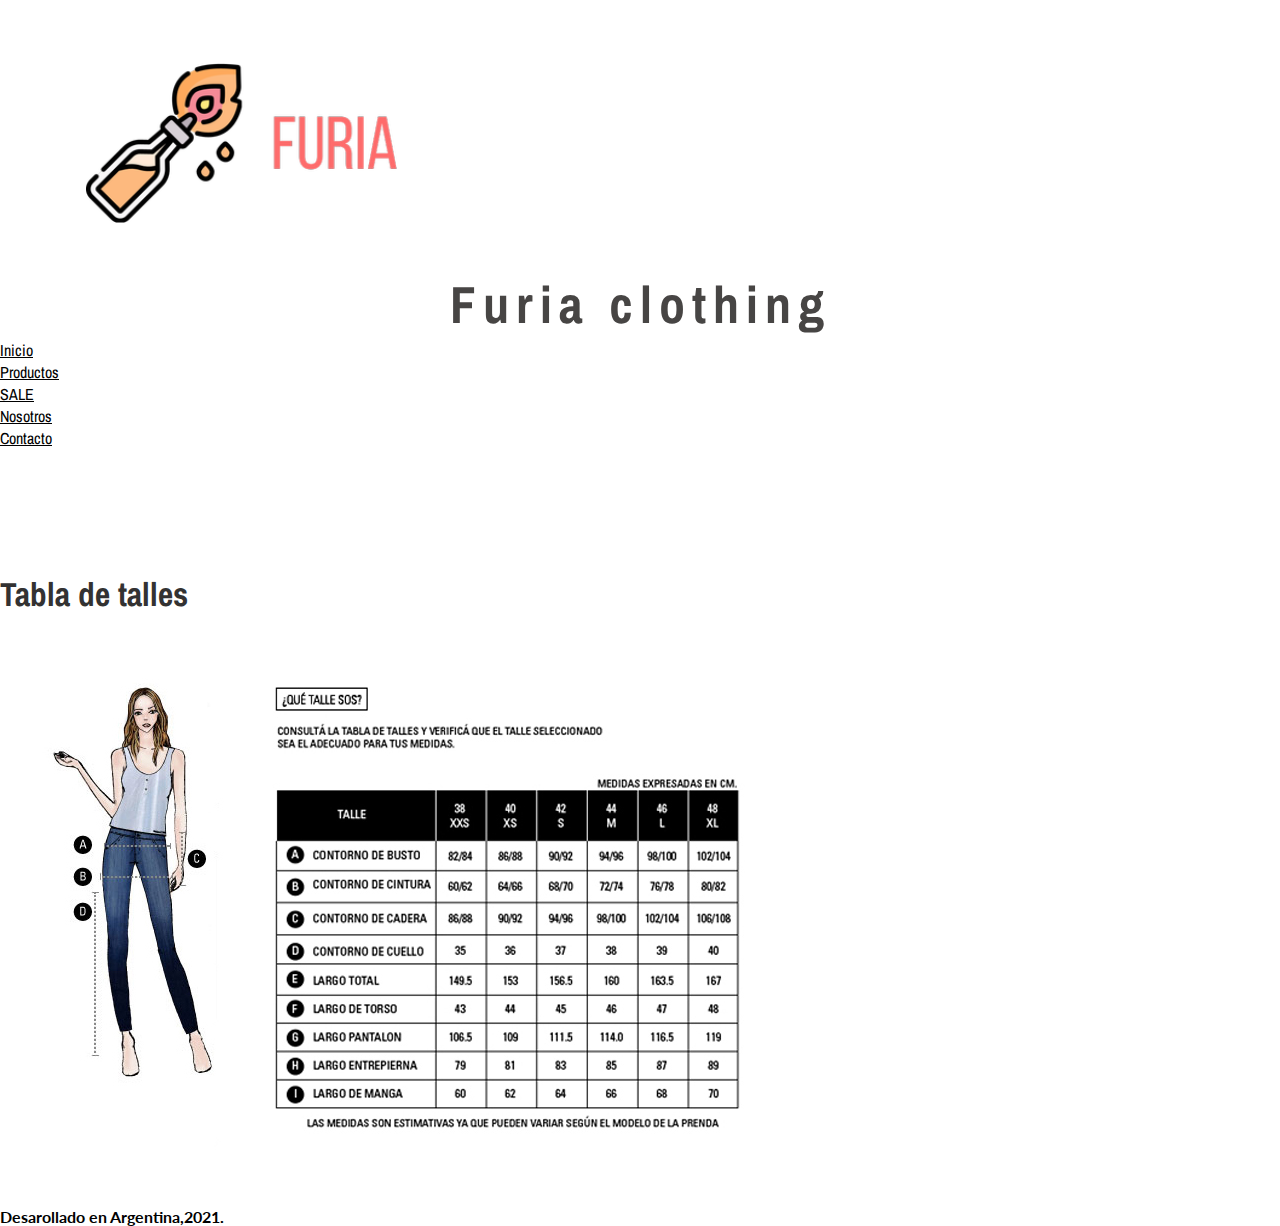
<file: Views/tabladetalles.html>
<!DOCTYPE html>
<html lang="es">
  <head>
    <meta charset="UTF-8" />
    <meta http-equiv="X-UA-Compatible" content="IE=edge" />
    <meta name="viewport" content="width=device-width, initial-scale=1.0" />
    <title>Furia</title>
    <link rel="icon" type="image/jpg" href="../Img/LOGO.jpg" />
    <link rel="stylesheet" href="../Assets/Css/formato.css" />
    <link rel="preconnect" href="https://fonts.googleapis.com" />
    <link rel="preconnect" href="https://fonts.gstatic.com" crossorigin />
    <link
      href="https://fonts.googleapis.com/css2?family=Archivo+Narrow:wght@500&family=Lato&display=swap"
      rel="stylesheet"
    />
    <meta name="viewport" content="width=device-width, initial-scale=1" />
    <!-- Bootstrap CSS -->
    <link
      href="https://cdn.jsdelivr.net/npm/bootstrap@5.1.0/dist/css/bootstrap.min.css"
      rel="stylesheet"
      integrity="sha384-KyZXEAg3QhqLMpG8r+8fhAXLRk2vvoC2f3B09zVXn8CA5QIVfZOJ3BCsw2P0p/We"
      crossorigin="anonymous"
    />
  </head>
  <body class="cuerpo">
    <header>
      <img src="../Img/logonuevo.png" alt="LOGO" />
    </header>
    <main>
      <div class="grid-container">
        <div class="grid-item1">
          <h1 class="titulo">Furia clothing</h1>
        </div>
        <div class="grid-item2">
          <ol class="menu">
            <li><a href="../index.html">Inicio</a></li>
            <li><a href="./productos.html">Productos</a></li>
            <li><a href="./sale.html">SALE</a></li>
            <li><a href="./nosotros.html">Nosotros</a></li>
            <li><a href="./contacto.html">Contacto</a></li>
          </ol>
        </div>
        <div class="grid-item3">
          <article>
            <h2 class="subtitulos">Tabla de talles</h2>
            <br />
            <img src="../Img/Tablatalles.jpg" alt="tabla de talles" />
          </article>
        </div>
        <br />
        <br />
        <div class="grid-item4">
          <footer><strong> Desarollado en Argentina,2021. </strong></footer>
        </div>
      </div>
    </main>
    <!--SCRIPS-->
    <script
      src="https://cdn.jsdelivr.net/npm/@popperjs/core@2.9.3/dist/umd/popper.min.js"
      integrity="sha384-eMNCOe7tC1doHpGoWe/6oMVemdAVTMs2xqW4mwXrXsW0L84Iytr2wi5v2QjrP/xp"
      crossorigin="anonymous"
    ></script>
    <script
      src="https://cdn.jsdelivr.net/npm/bootstrap@5.1.0/dist/js/bootstrap.min.js"
      integrity="sha384-cn7l7gDp0eyniUwwAZgrzD06kc/tftFf19TOAs2zVinnD/C7E91j9yyk5//jjpt/"
      crossorigin="anonymous"
    ></script>
  </body>
</html>
</file>
<file: Assets/Css/formato.css>
* {
  padding: 0px;
  margin: 0px;
}

/* listas */
ol.breadcrumb {
  background-color: transparent;
  font-size: 15px;
  font-family: "lato", sans-serif;
}

a:link {
  color: black;
}
a:visited {
  color: rgb(92, 25, 45);
}
a:hover {
  color: black;
}

/* card index*/
h1.card-title {
  font-family: Verdana, Geneva, Tahoma, sans-serif;
  font-size: initial;
  font-size: 25px;
  color: rgb(206, 127, 134);
}

p.card-text {
  font-family: sans-serif;
  justify-content: center;
  text-align: center;
}

a.btn.btn-primary {
  background-color: transparent;
  border-color: rgb(206, 127, 134);
  text-align: justify;
  display: flex;
}

section div img {
  display: block;
  margin: auto;
}

/*Footer*/

footer {
  font-family: "Lato", sans-serif;
}

.social img {
  margin: 15px;
  width: 30px;
  display: inline-flex;
  flex-direction: row;
}

/*Textos*/

.subtitulos {
  color: #333232;

  text-align: unset;
  font-size: 25pt;
  font-family: "Archivo Narrow", sans-serif;
}
h2.subtitulos {
  padding-top: 123px;
}

.textos {
  color: rgb(167, 56, 56);
  font-family: "Lato", sans-serif;
  font-size: 12pt;
  text-align: center;
}

/*Formulario*/

html {
  font-family: "archivo narrow", sans-serif;
}

button {
  overflow: visible;
}

button,
select {
  text-transform: none;
}

button,
input,
select,
textarea {
  color: #5a5a5a;
  font: inherit;
  margin: 0;
}

input:focus {
  width: 200px;
  font-size: 24px;
  line-height: normal;
}

textarea {
  overflow: auto;
}

#container {
  border: solid 3px #474544;
  max-width: 768px;
  margin: 60px auto;
  position: relative;
}

form {
  padding: 37.5px;
  margin: 50px 0;
}

h1 {
  color: #474544;
  font-size: 52px;
  font-weight: 700;
  letter-spacing: 7px;
  text-align: center;
}

.underline {
  border-bottom: solid 2px #474544;
  margin: -0.512em auto;
  width: 80px;
}

.icon_wrapper {
  margin: 50px auto 0;
  width: 100%;
}

.icon {
  display: block;
  fill: #474544;
  height: 50px;
  margin: 0 auto;
  width: 50px;
}

.email {
  float: right;
  width: 45%;
}

input[type="text"],
[type="email"],
select,
textarea {
  background: none;
  border: none;
  border-bottom: solid 2px #474544;
  color: #474544;
  font-size: 1em;
  font-weight: 400;
  letter-spacing: 1px;
  margin: 0em 0 1.875em 0;
  padding: 0 0 0.875em 0;
  text-transform: uppercase;
  width: 100%;
}

input[type="text"]:focus,
[type="email"]:focus,
textarea:focus {
  outline: none;
  padding: 0 0 0.875em 0;
}

.message {
  float: none;
}

.name {
  float: left;
  width: 45%;
}

select {
  outline: none;
}

select:focus {
  outline: none;
}

.subject {
  width: 100%;
}

.telephone {
  width: 100%;
}

textarea {
  line-height: 150%;
  height: 150px;
  resize: none;
  width: 100%;
}

#form_button {
  background: none;
  border: solid 2px #474544;
  display: inline-block;
  font-family: "Helvetica", Arial, sans-serif;
  font-size: 0.875em;
  font-weight: bold;
  outline: none;
  padding: 20px 35px;
  text-transform: uppercase;
}

#form_button:hover {
  background: #474544;
  color: #f2f3eb;
}
</file>
